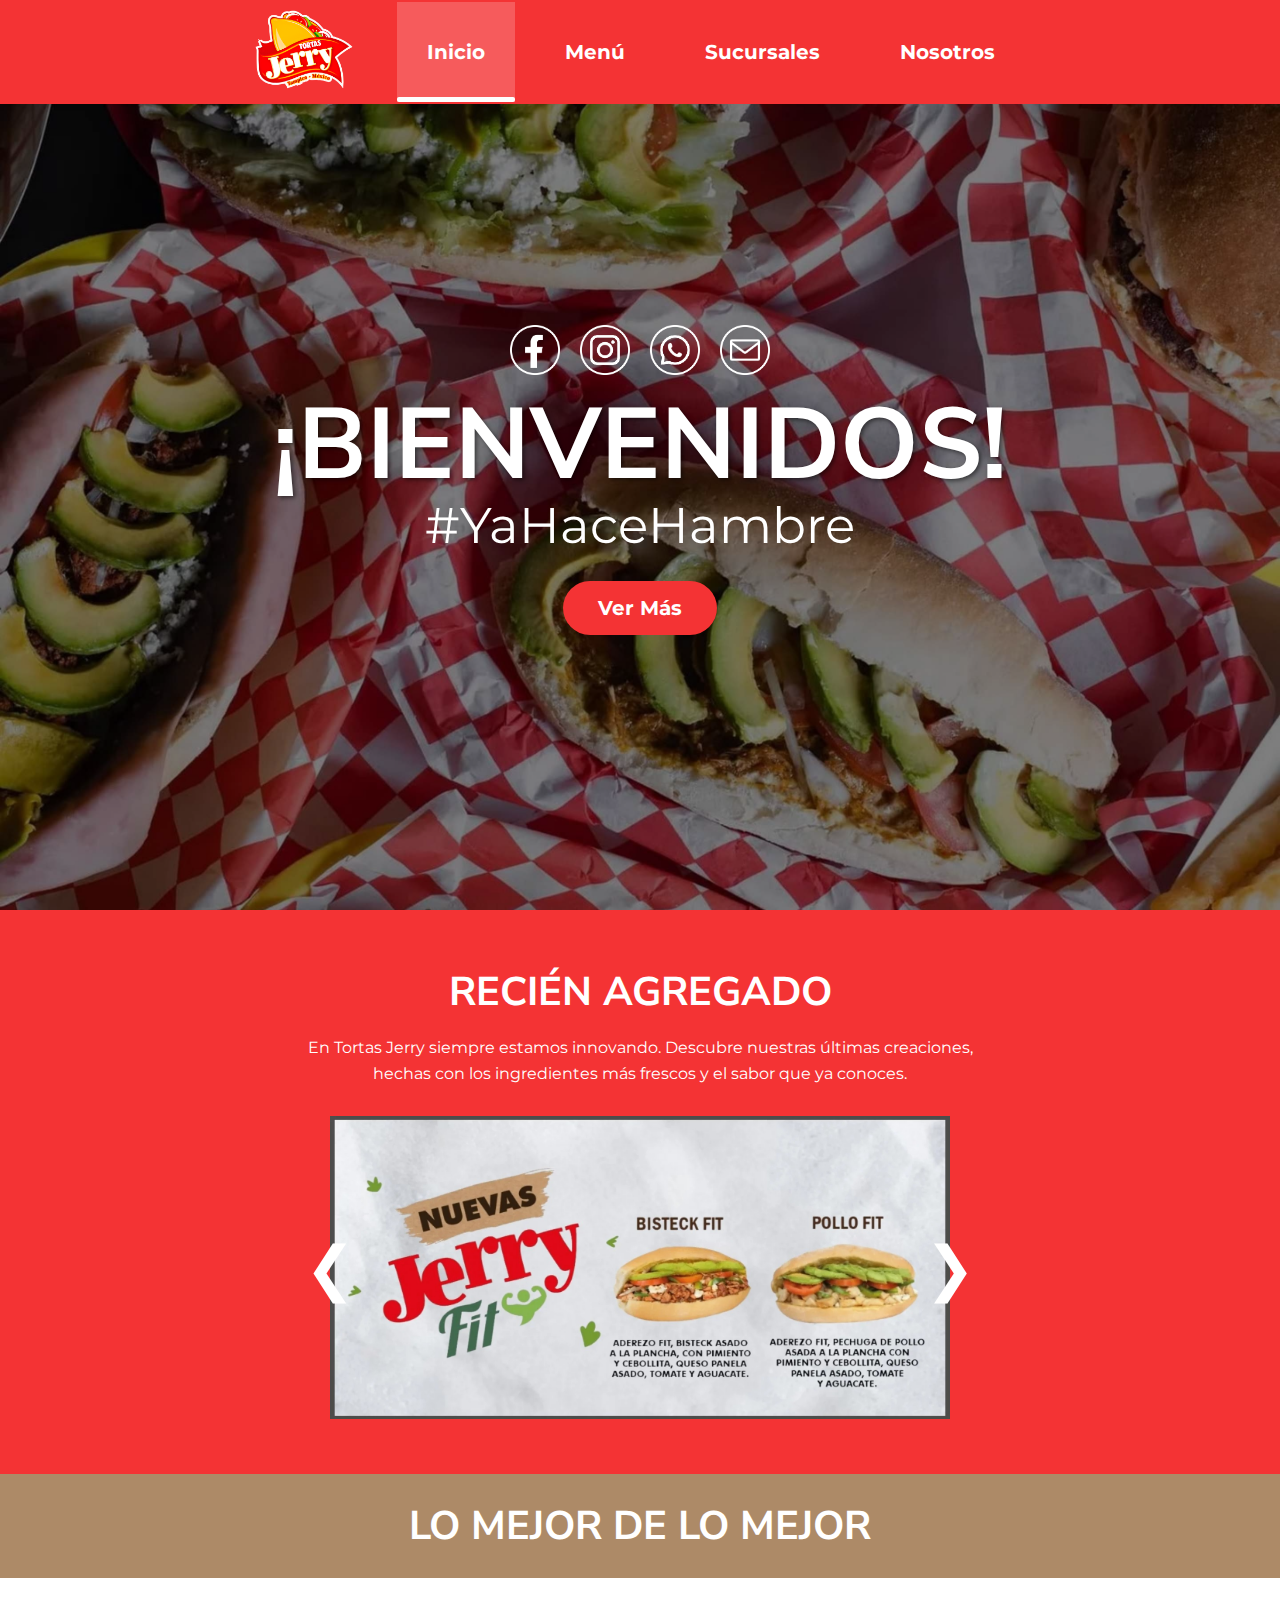
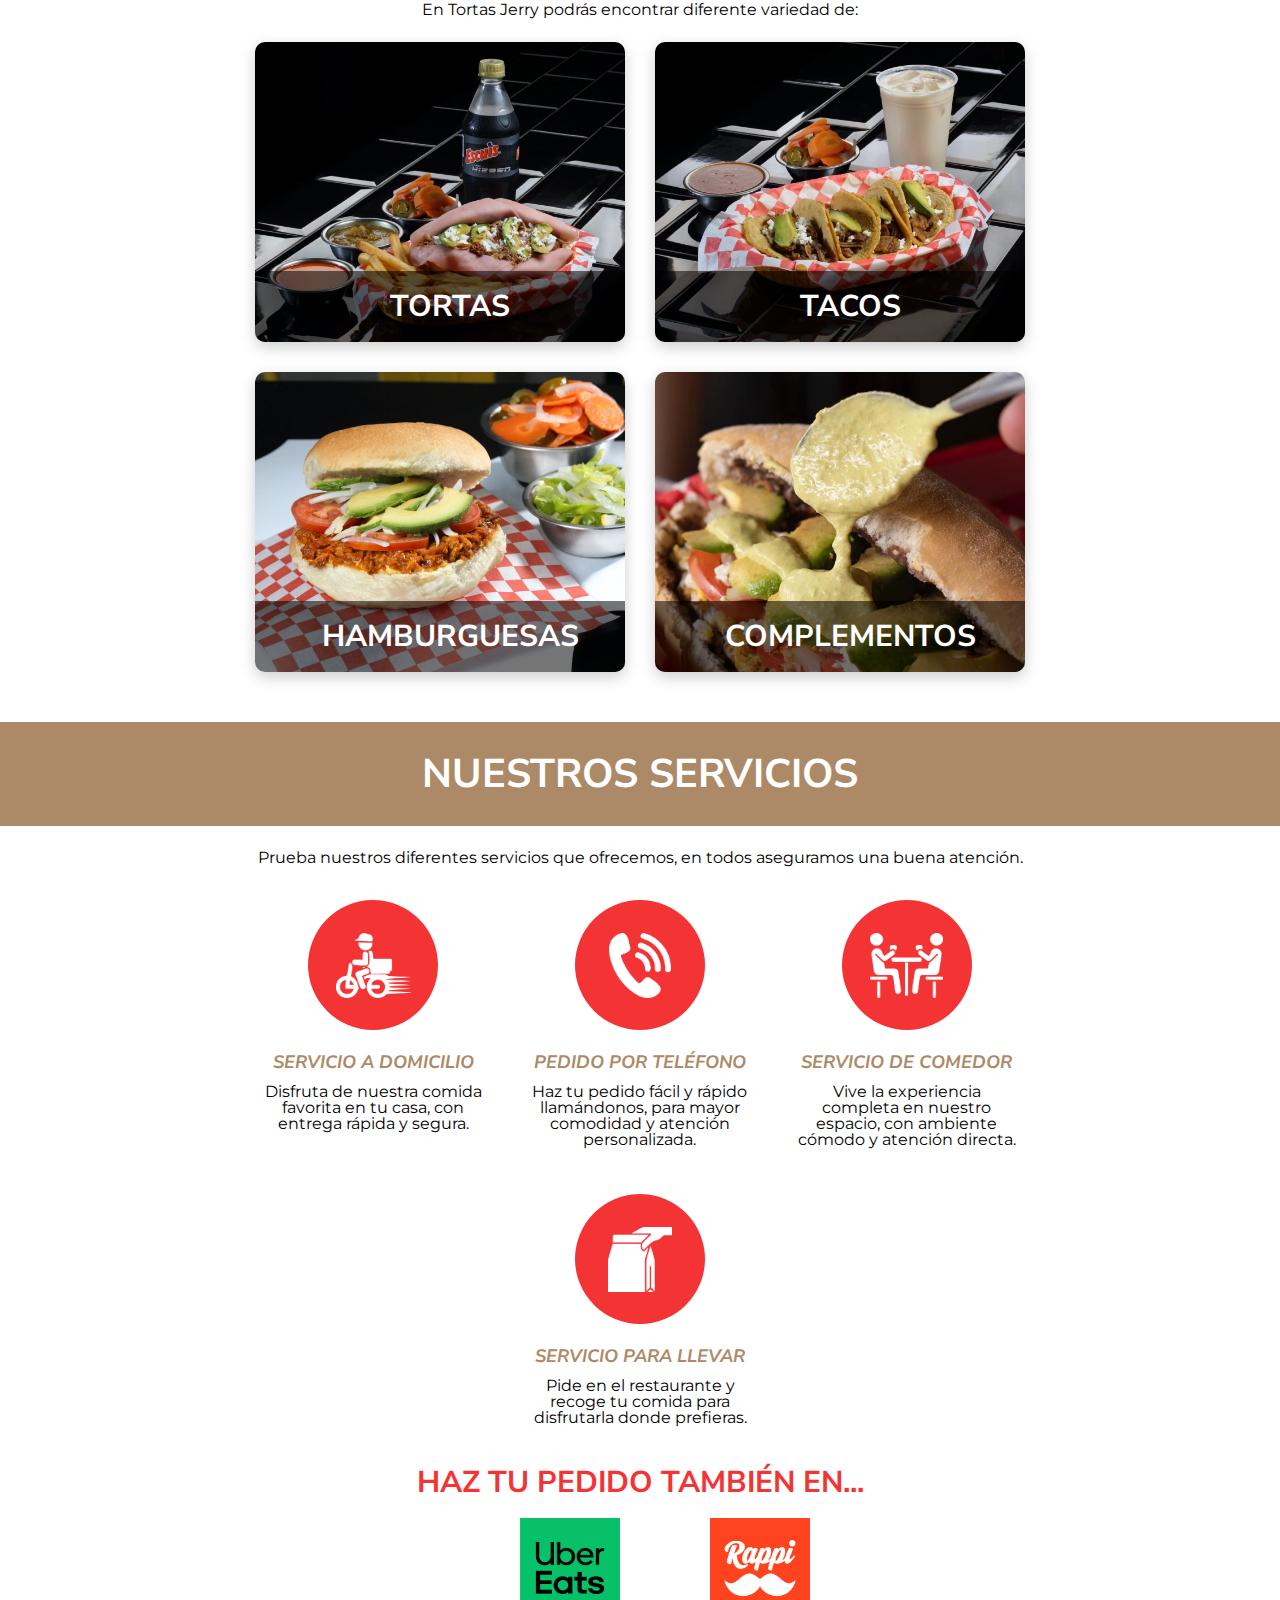
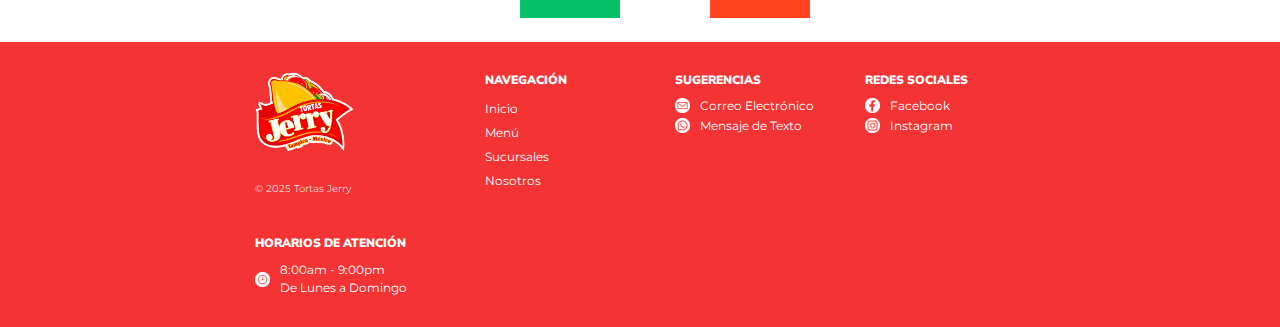
<file: index.html>
<!DOCTYPE html>
<html lang="es">
<head>
    <meta charset="UTF-8">
    <meta name="viewport" content="width=device-width, initial-scale=1.0">
    <title>Tortas Jerry Tampico - Inicio</title>
    <link rel="stylesheet" href="style.css">
    <link rel="stylesheet" href="https://cdnjs.cloudflare.com/ajax/libs/font-awesome/6.5.2/css/all.min.css">
</head>
<body>

    <header>
        <nav>
            <a href="#inicio"><img src="img/logotortasjerry.png" alt="Logo Tortas Jerry" class="logo"></a>
            <ul>
                <li><a href="index.html" class="active">Inicio</a></li>
                <li><a href="menu.html">Menú</a></li>
                <li><a href="sucursales.html">Sucursales</a></li>
                <li><a href="nosotros.html">Nosotros</a></li>
            </ul>
        </nav>
    </header>

    <main>
        <section id="inicio" class="hero-section">
            <div class="hero-overlay"></div>
            <div class="hero-content">
                <div class="social-icons">
                    <a href="https://www.facebook.com/tortasjerryoficial/" target="_blank"><img src="img/iconos/recurso9facefondotrans.png" alt="Facebook"></a>
                    <a href="https://www.instagram.com/tortas_jerry/?hl=es-la" target="_blank"><img src="img/iconos/recurso10instafondotrans.png" alt="Instagram"></a>
                    <a href="#" target="_blank"><img src="img/iconos/recurso11whatsfondotrans.png" alt="WhatsApp"></a>
                    <a href="#" target="_blank"><img src="img/iconos/recurso12emailfondotrans.png" alt="E-mail"></a>
                </div>
                <h1>¡BIENVENIDOS!</h1>
                <p>#YaHaceHambre</p>
                <a href="#recien-agregado" class="btn">Ver Más</a>
            </div>
        </section>

        <section id="recien-agregado" class="slider-section">
            <div class="container"> 
                <h2>RECIÉN AGREGADO</h2>
                <p>En Tortas Jerry siempre estamos innovando. Descubre nuestras últimas creaciones, hechas con los ingredientes más frescos y el sabor que ya conoces.</p>

            <div class="slider-container">
                <button class="slider-arrow prev">&#10094;</button>
                <div class="slider">
                    <div class="slide active">
                        <img src="img/tortasfit.jpg" alt="Nuevas Tortas JerryFit">
                    </div>
                <div class="slide">
                    <img src="img/Menu-Combo-a9d3dbf8.jpg" alt="Otro producto nuevo">
                </div>
                <div class="slide">
                    <img src="img/Menu-Tortas-2aab11c0.jpg" alt="Tercer producto">
                </div>
                </div>
                <button class="slider-arrow next">&#10095;</button>
            </div>
            </div>
        </section>

<section id="lo-mejor" class="grid-section">
    <div class="title-wrapper">
        <h2 class="section-title-bg"><span>LO MEJOR DE LO MEJOR</span></h2>
    </div>

    <div class="container">    
        <p class="section-description">En Tortas Jerry podrás encontrar diferente variedad de:</p>
        <div class="grid-container">
            <div class="grid-item">
                <img src="img/iniciotortas.webp" alt="Tortas">
                <div class="item-overlay"> <h3>TORTAS</h3>
                </div>
            </div>
            <div class="grid-item">
                <img src="img/iniciotacos.webp" alt="Tacos">
                <div class="item-overlay"> <h3>TACOS</h3>
                </div>
            </div>
            <div class="grid-item">
                <img src="img/iniciohamburguesas.webp" alt="Hamburguesas">
                <div class="item-overlay"> <h3>HAMBURGUESAS</h3>
                </div>
            </div>
            <div class="grid-item">
                <img src="img/iniciocomplementos.webp" alt="Complementos">
                <div class="item-overlay"> <h3>COMPLEMENTOS</h3>
                </div>
            </div>
        </div>
    </div>
</section>

        <section id="servicios">
    <div class="title-wrapper">
        <h2>NUESTROS SERVICIOS</h2>
    </div>

    <div class="container">
        <p class="section-description">
            Prueba nuestros diferentes servicios que ofrecemos, en todos aseguramos una buena atención.
        </p>

        <div class="services-container">
            <div class="service-item">
                <div class="service-icon-wrapper">
                    <img src="img/iconos/Recurso1Iconodomicilio.png" alt="Servicio a Domicilio">
                </div>
                <h3>SERVICIO A DOMICILIO</h3>
                <p>Disfruta de nuestra comida favorita en tu casa, con entrega rápida y segura.</p>
            </div>

            <div class="service-item">
                <div class="service-icon-wrapper">
                    <img src="img/iconos/Recurso2Iconoptelefono.png" alt="Pedido por Teléfono">
                </div>
                <h3>PEDIDO POR TELÉFONO</h3>
                <p>Haz tu pedido fácil y rápido llamándonos, para mayor comodidad y atención personalizada.</p>
            </div>

            <div class="service-item">
                <div class="service-icon-wrapper">
                    <img src="img/iconos/Recurso3Iconocomedor.png" alt="Servicio de Comedor">
                </div>
                <h3>SERVICIO DE COMEDOR</h3>
                <p>Vive la experiencia completa en nuestro espacio, con ambiente cómodo y atención directa.</p>
            </div>

            <div class="service-item">
                <div class="service-icon-wrapper">
                    <img src="img/iconos/Recurso4Iconollevar.png" alt="Para LLevar">
                </div>
                <h3> SERVICIO PARA LLEVAR</h3>
                <p>Pide en el restaurante y recoge tu comida para disfrutarla donde prefieras.</p>
            </div>
        </div>

        <h3 class="delivery-title">HAZ TU PEDIDO TAMBIÉN EN...</h3>

        <div class="delivery-apps">
            <a href="https://www.ubereats.com/mx/store/tortas-jerry-sucursal-petrolera/0-_RKtBLXLmxd_56i4LkDg?srsltid=AfmBOoqNTYQS6cqaiAxEth-B71lNn0RIHG-yItq38P153CdMXV4hjud1" target="_blank">
                <img src="img/iconos/uberetas.png" alt="Uber Eats">
            </a>
            <a href="https://www.rappi.com.mx/restaurantes/1923286517-tortas-jerry" target="_blank">
                <img src="img/iconos/Logorappimodificacion.jpg" alt="Rappi">
            </a>
        </div>
    </div>
</section>

    </main>

    <footer>
    <div class="container">
        <div class="footer-content">

            <div class="footer-column footer-brand">
                <img src="img/logotortasjerry.png" alt="Logo Tortas Jerry" class="footer-logo">
                <p class="copyright">&copy; 2025 Tortas Jerry</p>
            </div>

            <div class="footer-column">
                <h4>Navegación</h4>
                <ul class="footer-links">
                    <li><a href="index.html">Inicio</a></li>
                    <li><a href="menu.html">Menú</a></li>
                    <li><a href="sucursales.html">Sucursales</a></li>
                    <li><a href="nosotros.html">Nosotros</a></li>
                </ul>
            </div>

            <div class="footer-column">
                <h4>Sugerencias</h4>
                <ul class="footer-links-with-icons">
                    <li>
                        <a href="#">
                            <img src="img/iconosfooter/Recurso8emailfondoblanco.png" alt="Email">
                            <span>Correo Electrónico</span>
                        </a>
                    </li>
                    <li>
                        <a href="#">
                            <img src="img/iconosfooter/Recurso7whatsfondoblanco.png" alt="Mensaje de Texto">
                            <span>Mensaje de Texto</span>
                        </a>
                    </li>
                </ul>
            </div>

            <div class="footer-column">
                <h4>Redes Sociales</h4>
                <ul class="footer-links-with-icons">
                    <li>
                        <a href="#" target="_blank">
                            <img src="img/iconosfooter/Recurso5facefondoblanco.png" alt="Facebook">
                            <span>Facebook</span>
                        </a>
                    </li>
                    <li>
                        <a href="#" target="_blank">
                            <img src="img/iconosfooter/Recurso6instafondoblanco.png" alt="Instagram">
                            <span>Instagram</span>
                        </a>
                    </li>
                </ul>
            </div>

            <div class="footer-column">
                <h4>Horarios de Atención</h4>
                <div class="footer-info-item">
                    <img src="img/iconosfooter/Recurso 20horariofondoblanco.png" alt="Horario">
                    <span>8:00am - 9:00pm<br>De Lunes a Domingo</span>
                </div>
            </div>

        </div>
    </div>
</footer>

    <script src="script.js"></script>
</body>
</html>
</file>
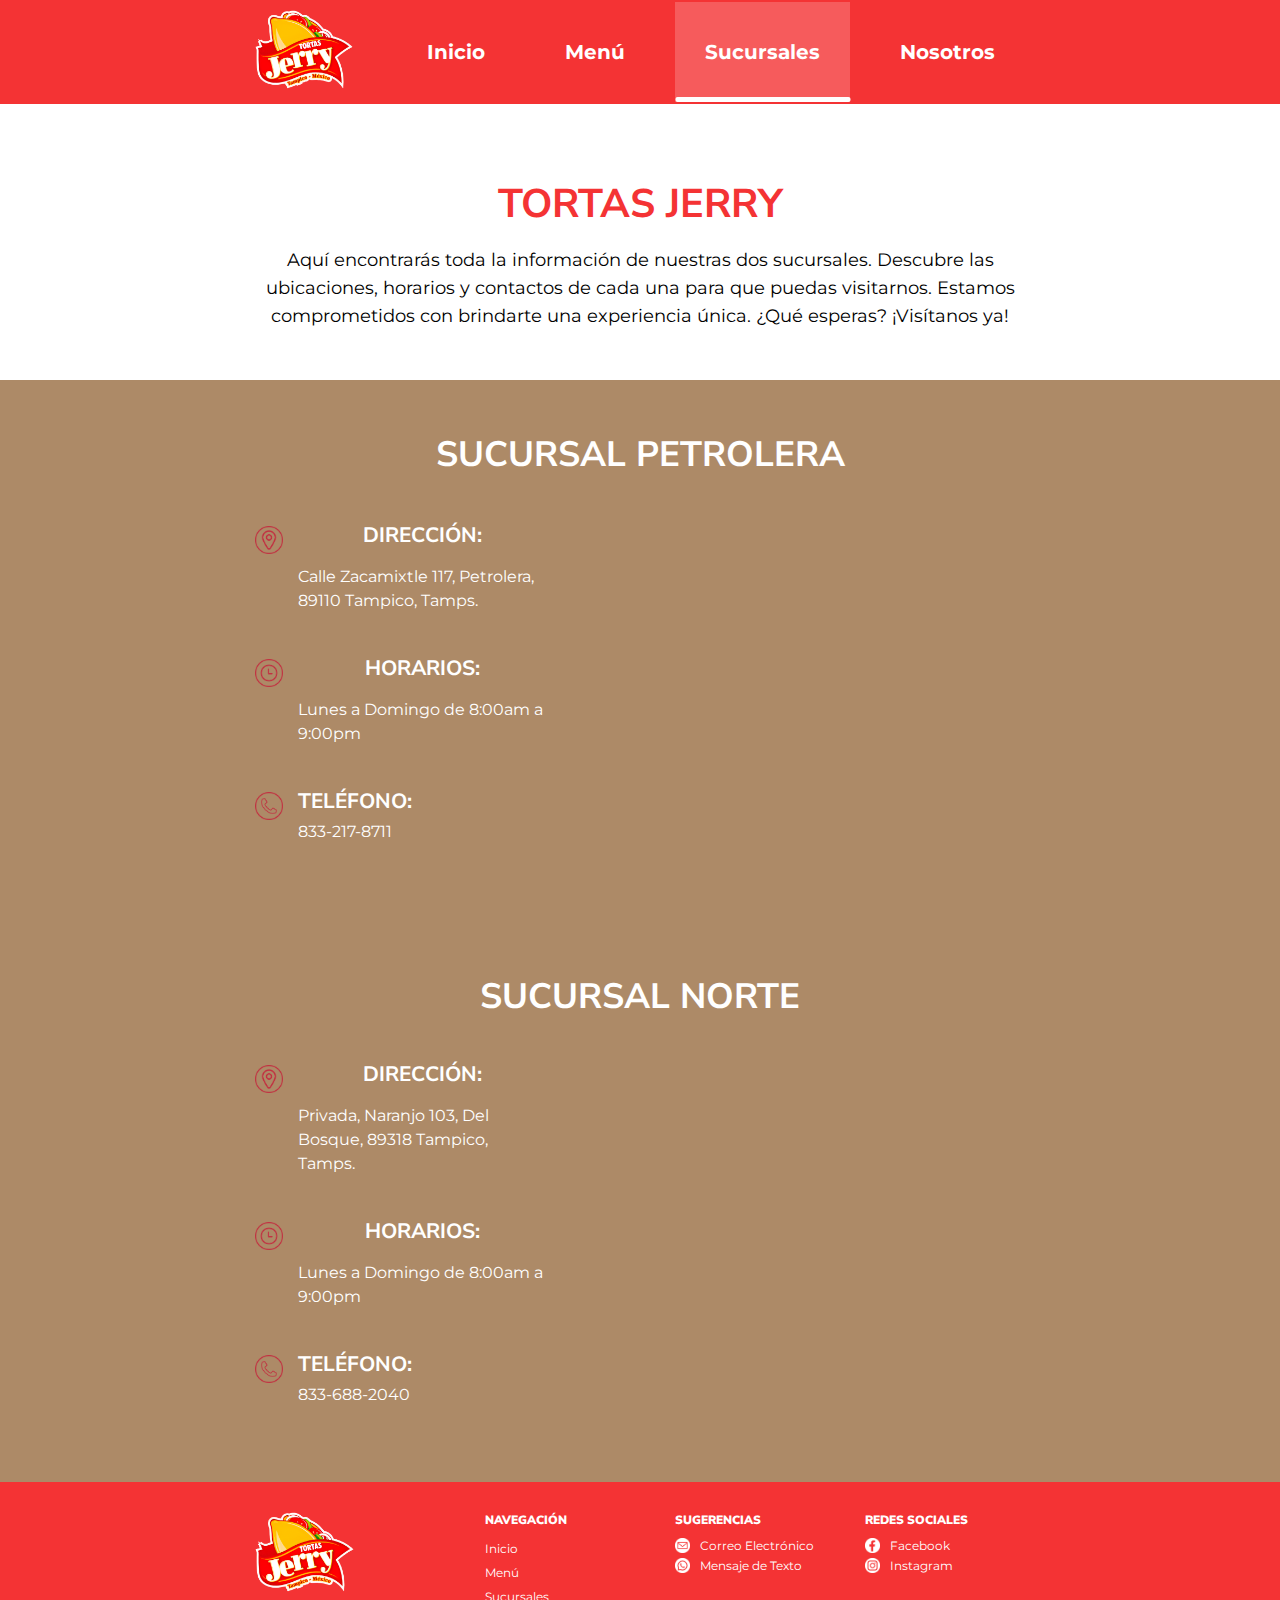
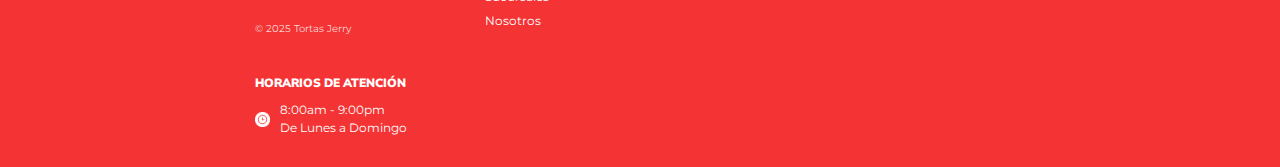
<file: sucursales.html>
<!DOCTYPE html>
<html lang="es">
<head>
    <meta charset="UTF-8">
    <meta name="viewport" content="width=device-width, initial-scale=1.0">
    <title>Sucursales - Tortas Jerry Tampico</title>
    <link rel="stylesheet" href="sucursales_style.css">
    <link rel="preconnect" href="https://fonts.googleapis.com">
    <link rel="preconnect" href="https://fonts.gstatic.com" crossorigin>
    <link href="https://fonts.googleapis.com/css2?family=Montserrat:wght@400;700&family=Nunito+Sans:wght@700;900&display=swap" rel="stylesheet">
</head>
<body>

    <header>
        <nav>
            <a href="index.html"><img src="img/logotortasjerry.png" alt="Logo Tortas Jerry" class="logo"></a>
            <ul>
                <li><a href="index.html">Inicio</a></li>
                <li><a href="menu.html">Menú</a></li>
                <li><a href="sucursales.html" class="active">Sucursales</a></li>
                <li><a href="nosotros.html">Nosotros</a></li>
            </ul>
        </nav>
    </header>

    <main>
        <section class="intro-section">
            <div class="container">
                <h1>TORTAS JERRY</h1>
                <p>Aquí encontrarás toda la información de nuestras dos sucursales. Descubre las ubicaciones, horarios y contactos de cada una para que puedas visitarnos. Estamos comprometidos con brindarte una experiencia única. ¿Qué esperas? ¡Visítanos ya!</p>
            </div>
        </section>

        <section class="branch-section">
            <div class="container">
                <h2 class="branch-title">SUCURSAL PETROLERA</h2>
                <div class="branch-content-wrapper">
                    <div class="branch-info">
                        <div class="info-item">
                            <img src="img/iconossucursales/Recurso 13direcrojotrans.png" alt="Dirección">
                            <div>
                                <h3>Dirección:</h3>
                                <p>Calle Zacamixtle 117, Petrolera, 89110 Tampico, Tamps.</p>
                            </div>
                        </div>
                        <div class="info-item">
                            <img src="img/iconossucursales/Recurso 14horariorojotrans.png" alt="Horarios">
                            <div>
                                <h3>Horarios:</h3>
                                <p>Lunes a Domingo de 8:00am a 9:00pm</p>
                            </div>
                        </div>
                        <div class="info-item">
                            <img src="img/iconossucursales/Recurso 15numerorojotrans.png" alt="Teléfono">
                            <div>
                                <h3>Teléfono:</h3>
                                <a href="tel:+528332178711">833-217-8711</a>
                            </div>
                        </div>
                    </div>
                    <div class="branch-map">
                        <iframe src="https://www.google.com/maps/embed?pb=!1m18!1m12!1m3!1d3692.6838557157926!2d-97.86924822493216!3d22.25207077972128!2m3!1f0!2f0!3f0!3m2!1i1024!2i768!4f13.1!3m3!1m2!1s0x85d7f9f0b55584af%3A0x92176205dfa07654!2sTortas%20Jerry!5e0!3m2!1ses-419!2smx!4v1759710916162!5m2!1ses-419!2smx" width="600" height="450" style="border:0;" allowfullscreen="" loading="lazy" referrerpolicy="no-referrer-when-downgrade"></iframe>
                    </div>
                </div>
            </div>
        </section>

        <section class="branch-section">
            <div class="container">
                <h2 class="branch-title">SUCURSAL NORTE</h2>
                <div class="branch-content-wrapper">
                    <div class="branch-info">
                        <div class="info-item">
                            <img src="img/iconossucursales/Recurso 13direcrojotrans.png" alt="Dirección">
                            <div>
                                <h3>Dirección:</h3>
                                <p>Privada, Naranjo 103, Del Bosque, 89318 Tampico, Tamps.</p>
                            </div>
                        </div>
                        <div class="info-item">
                            <img src="img/iconossucursales/Recurso 14horariorojotrans.png" alt="Horarios">
                            <div>
                                <h3>Horarios:</h3>
                                <p>Lunes a Domingo de 8:00am a 9:00pm</p>
                            </div>
                        </div>
                        <div class="info-item">
                            <img src="img/iconossucursales/Recurso 15numerorojotrans.png" alt="Teléfono">
                            <div>
                                <h3>Teléfono:</h3>
                                <a href="tel:+528336882040">833-688-2040</a>
                            </div>
                        </div>
                    </div>
                    <div class="branch-map">
                        <iframe src="https://www.google.com/maps/embed?pb=!1m18!1m12!1m3!1d3690.946529922007!2d-97.87931622493008!3d22.31786187967396!2m3!1f0!2f0!3f0!3m2!1i1024!2i768!4f13.1!3m3!1m2!1s0x85d7fb2b9e09359b%3A0x4ac7c042b1b13c1d!2sTortas%20Jerry!5e0!3m2!1ses-419!2smx!4v1759710820298!5m2!1ses-419!2smx" width="600" height="450" style="border:0;" allowfullscreen="" loading="lazy" referrerpolicy="no-referrer-when-downgrade"></iframe>
                        </div>
                </div>
            </div>
        </section>

    </main>

    <footer>
    <div class="container">
        <div class="footer-content">

            <div class="footer-column footer-brand">
                <img src="img/logotortasjerry.png" alt="Logo Tortas Jerry" class="footer-logo">
                <p class="copyright">&copy; 2025 Tortas Jerry</p>
            </div>

            <div class="footer-column">
                <h4>Navegación</h4>
                <ul class="footer-links">
                    <li><a href="index.html">Inicio</a></li>
                    <li><a href="menu.html">Menú</a></li>
                    <li><a href="sucursales.html">Sucursales</a></li>
                    <li><a href="nosotros.html">Nosotros</a></li>
                </ul>
            </div>

            <div class="footer-column">
                <h4>Sugerencias</h4>
                <ul class="footer-links-with-icons">
                    <li>
                        <a href="#">
                            <img src="img/iconosfooter/Recurso8emailfondoblanco.png" alt="Email">
                            <span>Correo Electrónico</span>
                        </a>
                    </li>
                    <li>
                        <a href="#">
                            <img src="img/iconosfooter/Recurso7whatsfondoblanco.png" alt="Mensaje de Texto">
                            <span>Mensaje de Texto</span>
                        </a>
                    </li>
                </ul>
            </div>

            <div class="footer-column">
                <h4>Redes Sociales</h4>
                <ul class="footer-links-with-icons">
                    <li>
                        <a href="#" target="_blank">
                            <img src="img/iconosfooter/Recurso5facefondoblanco.png" alt="Facebook">
                            <span>Facebook</span>
                        </a>
                    </li>
                    <li>
                        <a href="#" target="_blank">
                            <img src="img/iconosfooter/Recurso6instafondoblanco.png" alt="Instagram">
                            <span>Instagram</span>
                        </a>
                    </li>
                </ul>
            </div>

            <div class="footer-column">
                <h4>Horarios de Atención</h4>
                <div class="footer-info-item">
                    <img src="img/iconosfooter/Recurso 20horariofondoblanco.png" alt="Horario">
                    <span>8:00am - 9:00pm<br>De Lunes a Domingo</span>
                </div>
            </div>

        </div>
    </div>
</footer>

</body>
</html>
</file>
<file: style.css>
/* Importar una fuente de Google Fonts (opcional, pero recomendado) */

@import url('https://fonts.googleapis.com/css2?family=Montserrat:ital,wght@0,100..900;1,100..900&family=Nunito+Sans:ital,opsz,wght@0,6..12,200..1000;1,6..12,200..1000&display=swap');

/* ----- VARIABLES DE COLOR Y ESTILOS GENERALES ----- */
:root {
    --rojo-principal: #F43334;
    --negro-fondo: #212529;
    --blanco-texto: #ffffff;
    --gris-claro: #f8f9fa;
    --beige-fondo: #eaddcf;
    --cafe-texto: #AD8A67;
}

html {
    scroll-behavior: smooth; /* Para que el botón "Ver Más" se deslice suavemente */
}

body {
    margin: 0;
    font-family: "Montserrat", sans-serif;
    background-color: var(--blanco-texto);
}

.container {
    width: 100%;
    max-width: 1920px; /* <--- El ancho de tu diseño de Figma */
    margin: 0 auto;    /* <--- Centra el contenedor */
    padding: 0 255px;   /* <--- Añade el espacio a los lados */
    box-sizing: border-box; /* Importante para que el padding no cause desbordamiento */
}

h1, h2, h3 {
    font-family: "Nunito Sans", sans-serif; /* Fuente llamativa para títulos */
    text-transform: uppercase;
    text-align: center;
}

/* ----- NAVEGACIÓN ----- */
header {
    background-color: var(--rojo-principal);
    padding: 10px 255px;
    box-sizing: border-box;
    position: fixed; /* Fija el menú en la parte superior */
    width: 100%;
    max-width: 1920px;
    top: 0;
    left: 50%;
    transform: translateX(-50%);
    z-index: 1000;
}

nav {
    display: flex;
    justify-content: space-between;
    align-items: center;

}

nav .logo {
    width: 99px;
    height: 80px;
}

nav ul {
    list-style: none;
    display: flex;
    gap: 20px;
    margin: 0;
}

nav ul li a {
    color: var(--blanco-texto);
    text-decoration: none;
    font-weight: bold;
    font-size: 20px;
    padding: 38px 30px;
    transition: background-color 0.3s ease;
    position: relative;
}

/* AÑADE ESTE NUEVO BLOQUE DE CÓDIGO */
nav ul li a.active::after {
    content: ''; /* <-- Necesario para que el pseudo-elemento se muestre */
    position: absolute; /* <-- Lo posiciona con respecto al enlace (<a>) */
    
    bottom: 0; /* <-- Lo pega a la parte inferior del botón */
    left: 50%; /* <-- Lo mueve al centro horizontal */
    transform: translateX(-50%); /* <-- Ajuste fino para centrarlo perfectamente */

    width: 100%; /* <-- Ancho del rectángulo (ajusta al gusto) */
    height: 5px; /* <-- Grosor del rectángulo (ajusta al gusto) */
    
    background-color: white; /* <-- Color del rectángulo */
    border-radius: 2px; /* <-- Opcional: para redondear las esquinas */
}

/* Efecto de iluminación en el botón de navegación */
nav ul li a:hover, nav ul li a.active {
    background-color: rgba(255, 255, 255, 0.2);
}

/* ----- SECCIÓN BIENVENIDA ----- */
.hero-section {
    margin-top: 100px; /* Empuja el contenido debajo del header fijo */
    height: 90vh;
    position: relative;
    display: flex;
    justify-content: center;
    align-items: center;
    color: var(--blanco-texto);
    text-align: center;
    background-size: cover;
    background-position: center;
    transition: background-image 1s ease-in-out; /* Transición suave para el carrusel */
}

.hero-overlay {
    position: absolute;
    top: 0;
    left: 0;
    width: 100%;
    height: 100%;
    background-color: rgba(0, 0, 0, 0.5); /* Recuadro negro semi-transparente */
}

.hero-content {
    position: relative; /* Para que esté por encima del overlay */
    z-index: 2;
}

.hero-content h1 {
    font-size: 100px;
    margin: 20px;
    margin-bottom: 0;
    line-height: 1;
    text-shadow: 2px 2px 4px rgba(0,0,0,0.5);
}

.hero-content p {
    font-size: 50px;
    margin-top: 0;
    margin-bottom: 0;
}

.social-icons {
    position: absolute;
    top: -50px;
    left: 50%;
    transform: translateX(-50%);
    display: flex;
    gap: 20px;
}

.social-icons a {
    color: var(--blanco-texto);
    display: inline-block;
    transition: transform 0.3s;
}

.social-icons a:hover {
    transform: scale(1.2);
}

.social-icons img {
    height: 50px;
    width: auto;
}

.btn {
    background-color: var(--rojo-principal);
    color: var(--blanco-texto);
    font-size: 20px;
    padding: 15px 35px;
    text-decoration: none;
    border-radius: 30px;
    margin-top: 25px;
    display: inline-block;
    font-weight: bold;
    transition: background-color 0.3s, color 0.3s;
}

.btn:hover {
    background-color: var(--blanco-texto);
    color: var(--rojo-principal);
}


/* ----- SECCIÓN RECIÉN AGREGADO ----- */

#recien-agregado {
    scroll-margin-top: 100px; /* <-- AÑADE ESTA LÍNEA */
}
.slider-section {
    background-color: var(--rojo-principal);
    padding: 55px 20px;
    color: var(--blanco-texto);
}

.slider-container {
    max-width: 900px;
    margin: 0 auto;
    position: relative;
    overflow: hidden; /* Oculta los slides que no se están mostrando */
}

.slider {
    display: flex;
    transition: transform 0.5s ease-in-out; /* Animación de deslizamiento */
}

.slide {
    min-width:100%;
    box-sizing: border-box;
    display: none; /* Se ocultan por defecto */
    align-items: center;
    gap: 20px;
}

.slide.active {
    display: flex; /* Se muestra el slide activo */
    justify-content: center;
}

#recien-agregado h2 {
    font-size: 40px; /* <-- Ajusta este valor para el tamaño del título */
    margin-top: 0;
    margin-bottom: 0;
    color: white; /* El título ya es blanco por la sección, pero esto lo asegura */
}

#recien-agregado p {
    font-size: 16px; /* <-- Ajusta este valor para el tamaño del párrafo */
    font-family: "Montserrat", sans-serif;
    color: white;
    text-align: center;
    max-width: 700px; /* Evita que el párrafo sea demasiado ancho en pantallas grandes */
    margin-left: auto;
    margin-right: auto;
    margin-bottom: 30px; /* Espacio entre el párrafo y el carrusel */
    line-height: 1.6; /* Mejora la legibilidad */
}

.slide img {
    width: 85%;
    max-height: 500px;
    object-fit: cover;
}

.slider-arrow {
    position: absolute;
    top: 50%;
    transform: translateY(-50%);
    background-color: #f4333300;
    color: white;
    border: none;
    font-size: 60px;
    padding: 20px;
    cursor: pointer;
    z-index: 10;
}

.prev { left: 10px; }
.next { right: 10px; }


/* ----- SECCIÓN LO MEJOR DE LO MEJOR ----- */
.title-wrapper {
    background-color: #AD8A67; /* El color de fondo que se extiende al 100% */
    padding: 25px 0;           /* Espacio vertical para darle altura a la franja */
    margin-bottom: 0;       /* Espacio debajo de la franja del título */
}

/* REGLA PARA EL TEXTO H2 DENTRO DEL CONTENEDOR */
.title-wrapper h2 {
    /* Hacemos que el texto respete los márgenes del .container */
    max-width: 1440px; /* Usa el mismo max-width de tu .container */
    margin: 0 auto;    /* Centra el bloque de texto */
    padding: 0 20px;   /* Usa el mismo padding lateral de tu .container */
    box-sizing: border-box;

    /* Estilos de la tipografía */
    color: white;
    font-size: 40px;
    text-align: center;
}

/* ESTILOS PARA EL PÁRRAFO DE DESCRIPCIÓN */
.section-description {
    color: black; /* Color del texto negro */
    font-size: 16px; /* Tamaño del párrafo */
    text-align: center;
    margin-top: 20px;
    margin-bottom: 20px; /* Espacio debajo del párrafo */
    line-height: 1.5;
}

/* AJUSTES PARA EL CONTENEDOR DE LA CUADRÍCULA */
#lo-mejor .grid-container {
    display: grid;
    /* 2 columnas en pantallas medianas, 1 en pequeñas, se adapta */
    grid-template-columns: repeat(auto-fit, minmax(350px, 1fr)); 
    gap: 30px; /* Espacio entre los elementos de la cuadrícula */
    margin-bottom: 50px; /* Margen en la parte inferior de la sección */
}

/* ESTILOS PARA CADA ITEM DE LA CUADRÍCULA */
#lo-mejor .grid-item {
    position: relative; /* Importante para posicionar el overlay */
    overflow: hidden; /* Asegura que la imagen no se salga */
    border-radius: 10px;
    box-shadow: 0 5px 15px rgba(0,0,0,0.2); /* Sombra para dar profundidad */
    cursor: pointer; /* Indica que es clickeable (aunque no tenga link aún) */
    transition: transform 0.3s ease;
}

#lo-mejor .grid-item:hover {
    transform: translateY(-5px); /* Efecto de "levantar" al pasar el mouse */
}

/* ESTILOS PARA LAS IMÁGENES */
#lo-mejor .grid-item img {
    width: 100%; /* Las imágenes ocupan todo el ancho del item */
    height: 300px; /* ALTURA FIJA PARA TODAS LAS IMÁGENES */
    object-fit: cover; /* Recorta las imágenes para que encajen sin deformarse */
    display: block; /* Elimina espacio extra debajo de la imagen */
}

/* ESTILOS PARA EL CONTENEDOR NEGRO SEMITRANSPARENTE */
#lo-mejor .item-overlay {
    position: absolute;
    bottom: 0; /* Pega el overlay a la parte inferior */
    left: 0;
    width: 100%;
    background-color: rgba(0, 0, 0, 0.54); /* Fondo negro semitransparente */
    padding: 15px 10px; /* Espacio interno del overlay */
    text-align: center;
    /* Opcional: transición para un efecto más suave al pasar el mouse */
    transition: background-color 0.3s ease; 
}

/* ESTILOS PARA EL TÍTULO DENTRO DEL OVERLAY */
#lo-mejor .item-overlay h3 {
    color: white; /* Texto blanco */
    font-size: 30px; /* Tamaño del título */
    margin: 0; /* Elimina márgenes predeterminados del h3 */
    font-weight: 700; /* Grosor del texto */
}

/* Opcional: efecto al pasar el mouse por el item completo */
#lo-mejor .grid-item:hover .item-overlay {
    background-color: rgba(0, 0, 0, 0.8); /* Se oscurece un poco más al pasar el mouse */
}

/* Animación para aparecer al hacer scroll */
.animate-on-scroll {
    opacity: 0;
    transform: translateY(30px);
    transition: opacity 0.6s ease-out, transform 0.6s ease-out;
}

.animate-on-scroll.visible {
    opacity: 1;
    transform: translateY(0);
}

/*
==============================================
ESTILOS PARA LA SECCIÓN DE NUESTROS SERVICIOS
==============================================
*/

/* Contenedor principal de los 4 servicios */
.services-container {
    display: flex;
    justify-content: space-around; /* Distribuye el espacio entre los items */
    flex-wrap: wrap; /* Permite que se apilen en pantallas pequeñas */
    gap: 30px; /* Espacio entre los items */
    margin-top: 30px;
}

/* Estilo para cada uno de los 4 items de servicio */
.service-item {
    flex-basis: 220px; /* Ancho base para cada item */
    text-align: center;
    display: flex;
    flex-direction: column;
    align-items: center;
}

/* El círculo rojo que contiene el ícono */
.service-icon-wrapper {
    background-color: var(--rojo-principal);
    width: 130px;
    height: 130px;
    border-radius: 50%; /* Esto lo hace un círculo perfecto */
    display: flex;
    justify-content: center;
    align-items: center;
    margin-bottom: 20px;
    transition: transform 0.3s ease;
}

.service-item:hover .service-icon-wrapper {
    transform: scale(1.05); /* Efecto sutil al pasar el mouse */
}

/* La imagen del ícono dentro del círculo */
.service-icon-wrapper img {
    height: 65px; /* Ajusta el tamaño de tu ícono blanco */
    width: auto;
}

/* Título de cada servicio (ej. "SERVICIO A DOMICILIO") */
.service-item h3 {
    color: var(--cafe-texto);
    font-size: 18px;
    font-weight: bold;
    font-style: italic;
    margin-top: 0;
    margin-bottom: 10px;
}

/* Párrafo de descripción de cada servicio */
.service-item p {
    color: #000000;
    font-size: 16px;
    line-height: 1;
    margin-top: 0;
}


/*
==============================================
ESTILOS PARA "HAZ TU PEDIDO TAMBIÉN EN..."
==============================================
*/

/* Título de la sección de delivery */
.delivery-title {
    color: var(--rojo-principal);
    text-align: center;
    font-size: 30px;
    font-weight: bold;
    margin-top: 20px; /* Espacio arriba del título */
    margin-bottom: 15px;
}

/* Contenedor de los logos de las apps */
.delivery-apps {
    display: flex;
    justify-content: center;
    align-items: center;
    gap: 40px; /* Espacio entre los logos */
}

/* Logos de Uber Eats y Rappi */
.delivery-apps img {
    height: 100px; /* Ajusta el tamaño de los logos */
    transition: transform 0.3s ease;
    margin-bottom: 20px;
}

.delivery-apps a:hover img {
    transform: scale(1.1); /* Efecto de crecimiento al pasar el mouse */
}

/*
==============================================
ESTILOS PARA EL PIE DE PÁGINA (FOOTER)
==============================================
*/

footer {
    background-color: var(--rojo-principal);
    color: white;
    padding: 30px 0; /* Espacio vertical */
    font-family: 'Montserrat', sans-serif;
}

.footer-content {
    display: flex;
    justify-content: flex-start; /* Distribuye las columnas */
    align-items: flex-start; /* Alinea las columnas en la parte superior */
    flex-wrap: wrap; /* Permite que se apilen en pantallas pequeñas */
    gap: 30px; /* Espacio entre columnas */
}

.footer-column {
    flex: 1; /* Permite que las columnas crezcan y se ajusten */
    min-width: 150px; /* Ancho mínimo antes de que se apilen */
}

.footer-column h4 {
    font-family: 'Nunito Sans', sans-serif;
    font-weight: 900;
    font-size: 12px;
    margin-top: 0;
    margin-bottom: 10px;
    text-transform: uppercase;
}

/* Columna especial para el logo */
.footer-brand {
    flex-basis: 200px; /* Ancho base para la columna del logo */
    flex-grow: 0; /* Evita que crezca más de lo necesario */
}

.footer-logo {
    max-width: 100px;
    margin-bottom: 15px;
}

.copyright {
    font-size: 10px;
    color: rgba(255, 255, 255, 0.8);
}

/* Estilos para las listas de enlaces */
.footer-links,
.footer-links-with-icons {
    list-style: none;
    padding: 0;
    margin: 0;
}

.footer-links li,
.footer-links-with-icons li {
    margin-bottom: 5px;
}

.footer-links a,
.footer-links-with-icons a {
    color: white;
    text-decoration: none;
    font-size: 12px;
    line-height: 1;
    transition: opacity 0.3s ease;
}

.footer-links a:hover,
.footer-links-with-icons a:hover {
    opacity: 0.7; /* Se atenúa un poco al pasar el mouse */
}

/* Estilos para los enlaces que llevan ícono */
.footer-links-with-icons a {
    display: flex;
    align-items: center; /* Centra el ícono con el texto */
    gap: 10px; /* Espacio entre el ícono y el texto */
}

.footer-links-with-icons img {
    height: 15px; /* Tamaño de los íconos */
}

/* Estilos para la sección de horarios (que no es un enlace) */
.footer-info-item {
    display: flex;
    align-items: center;
    gap: 10px;
}

.footer-info-item img {
    height: 15px;
}

.footer-info-item span {
    font-size: 12px;
    line-height: 1.5;
}


/* -- Media Query para hacer el footer responsive en móviles -- */
@media (max-width: 992px) {
    .footer-content {
        flex-direction: column; /* Apila las columnas verticalmente */
        align-items: center; /* Centra las columnas */
        text-align: center;
    }

    .footer-links-with-icons a,
    .footer-info-item {
        justify-content: center; /* Centra el contenido de los items */
    }
}

/* ----- MEDIA QUERIES PARA RESPONSIVE EN MÓVILES (igual que en index.html, con ajustes para menú) ----- */
@media (max-width: 768px) {
    header {
        padding: 10px 20px; /* Ajuste el padding para pantallas más pequeñas */
        width: calc(100% - 40px);
    }
    nav {
        flex-direction: column;
        gap: 15px;
    }
    nav ul {
        padding: 0;
        gap: 10px;
        flex-wrap: wrap; /* Permite que los enlaces de navegación se envuelvan */
        justify-content: center;
    }
    nav ul li a {
        padding: 8px 15px;
        font-size: 0.9rem;
    }

    .menu-page-content {
        padding-top: 140px; /* Aumenta el padding para que el contenido no quede bajo el menú responsive */
    }

    .menu-categories {
        padding: 15px 10px;
        gap: 10px;
    }
    .category-btn {
        padding: 8px 15px;
        font-size: 0.9rem;
    }

    .section-title {
        font-size: 2rem;
    }
    .section-title .subtitle {
        font-size: 0.7em;
    }

    .product-grid {
        grid-template-columns: 1fr; /* Una sola columna en móviles */
        gap: 20px;
    }
    .product-item img {
        height: 150px;
    }

    .drinks-grid {
        flex-direction: column;
        align-items: center;
    }

    .soda-carousel-container {
        padding: 20px 0;
    }
    .soda-carousel {
        flex-wrap: nowrap; /* Evita que los slides se envuelvan */
        justify-content: flex-start; /* Alinea al inicio para el scroll */
    }
    .soda-slide {
        flex: 0 0 70%; /* Muestra un poco más de un slide en móviles */
        margin: 0 8px; /* Espacio entre ellos */
    }

    .soda-arrow {
        font-size: 1.5rem;
        padding: 8px 12px;
    }
    .prev-soda { left: -5px; }
    .next-soda { right: -5px; }


    .modal-content {
        max-width: 90%;
        padding: 20px;
    }
    #modal-image {
        max-height: 200px;
    }
    #modal-name {
        font-size: 1.5rem;
    }
    #modal-description {
        font-size: 1rem;
    }

    .footer-content {
        flex-direction: column;
        text-align: center;
        gap: 20px;
    }
    .footer-logo {
        margin-bottom: 10px;
    }
    .footer-links, .footer-social {
        align-items: center;
    }
}

/* Para pantallas aún más pequeñas */
@media (max-width: 480px) {
    .category-btn {
        font-size: 0.8rem;
        padding: 6px 10px;
    }
    .soda-slide {
        flex: 0 0 90%; /* Un slide casi completo en las pantallas más pequeñas */
    }
}
</file>
<file: sucursales_style.css>
@import url('https://fonts.googleapis.com/css2?family=Montserrat:ital,wght@0,100..900;1,100..900&family=Nunito+Sans:ital,opsz,wght@0,6..12,200..1000;1,6..12,200..1000&display=swap');

/* ----- VARIABLES DE COLOR Y ESTILOS GENERALES ----- */
:root {
    --rojo-principal: #F43334;
    --negro-fondo: #212529;
    --blanco-texto: #ffffff;
    --gris-claro: #f8f9fa;
    --beige-fondo: #eaddcf;
    --cafe-texto: #AD8A67;
}

html {
    scroll-behavior: smooth; /* Para que el botón "Ver Más" se deslice suavemente */
}

body {
    margin: 0;
    font-family: "Montserrat", sans-serif;
    background-color: var(--blanco-texto);
}

.container {
    width: 100%;
    max-width: 1920px; /* <--- El ancho de tu diseño de Figma */
    margin: 0 auto;    /* <--- Centra el contenedor */
    padding: 0 255px;   /* <--- Añade el espacio a los lados */
    box-sizing: border-box; /* Importante para que el padding no cause desbordamiento */
}

h1, h2, h3 {
    font-family: "Nunito Sans", sans-serif; /* Fuente llamativa para títulos */
    text-transform: uppercase;
    text-align: center;
}

/* ----- NAVEGACIÓN ----- */
header {
    background-color: var(--rojo-principal);
    padding: 10px 255px;
    box-sizing: border-box;
    position: fixed; /* Fija el menú en la parte superior */
    width: 100%;
    max-width: 1920px;
    top: 0;
    left: 50%;
    transform: translateX(-50%);
    z-index: 1000;
}

nav {
    display: flex;
    justify-content: space-between;
    align-items: center;

}

nav .logo {
    width: 99px;
    height: 80px;
}

nav ul {
    list-style: none;
    display: flex;
    gap: 20px;
    margin: 0;
}

nav ul li a {
    color: var(--blanco-texto);
    text-decoration: none;
    font-weight: bold;
    font-size: 20px;
    padding: 38px 30px;
    transition: background-color 0.3s ease;
    position: relative;
}

/* AÑADE ESTE NUEVO BLOQUE DE CÓDIGO */
nav ul li a.active::after {
    content: ''; /* <-- Necesario para que el pseudo-elemento se muestre */
    position: absolute; /* <-- Lo posiciona con respecto al enlace (<a>) */
    
    bottom: 0; /* <-- Lo pega a la parte inferior del botón */
    left: 50%; /* <-- Lo mueve al centro horizontal */
    transform: translateX(-50%); /* <-- Ajuste fino para centrarlo perfectamente */

    width: 100%; /* <-- Ancho del rectángulo (ajusta al gusto) */
    height: 5px; /* <-- Grosor del rectángulo (ajusta al gusto) */
    
    background-color: white; /* <-- Color del rectángulo */
    border-radius: 2px; /* <-- Opcional: para redondear las esquinas */
}

/* Efecto de iluminación en el botón de navegación */
nav ul li a:hover, nav ul li a.active {
    background-color: rgba(255, 255, 255, 0.2);
}


/*
==============================================
ESTILOS PARA LA PÁGINA DE SUCURSALES
==============================================
*/

/* Estilos para la sección de introducción */
.intro-section {
    margin-top: 100px;
    padding: 50px 0;
    text-align: center;
}
.intro-section h1 {
    font-family: 'Nunito Sans', sans-serif;
    font-size: 2.5rem;
    color: var(--rojo-principal);
    margin-bottom: 15px;
}
.intro-section p {
    font-family: 'Montserrat', sans-serif;
    font-size: 1.1rem;
    line-height: 1.6;
    max-width: 800px;
    margin: 0 auto;
}

/* Estilos para las secciones de cada sucursal */
.branch-section {
    background-color: #AD8A67; /* Color de fondo beige */
    padding: 50px 0;
}

.branch-title {
    font-family: 'Nunito Sans', sans-serif;
    font-size: 2.2rem;
    color: white;
    text-align: center;
    margin-top: 0;
    margin-bottom: 40px;
}

/* Contenedor de 2 columnas (info y mapa) */
.branch-content-wrapper {
    display: flex;
    gap: 40px; /* Espacio entre la info y el mapa */
    align-items: center; /* Alinea verticalmente la info con el mapa */
}

/* Columna izquierda de la información */
.branch-info {
    flex: 1; /* Ocupa la mitad del espacio */
}

.info-item {
    display: flex;
    align-items: flex-start; /* Alinea el ícono con el inicio del texto */
    margin-bottom: 25px;
}

.info-item img {
    width: 28px;
    margin-right: 15px;
    margin-top: 5px; /* Pequeño ajuste para alinear visualmente */
}

.info-item h3 {
    font-family: 'Nunito Sans', sans-serif;
    color: white;
    font-size: 1.3rem;
    margin: 0 0 5px 0;
}

.info-item p, .info-item a {
    font-family: 'Montserrat', sans-serif;
    font-size: 1rem;
    color: white;
    text-decoration: none;
    line-height: 1.5;
}

/* Columna derecha del mapa */
.branch-map {
    flex: 1.5; /* Le da un poco más de espacio al mapa */
    min-height: 350px;
}

.branch-map iframe {
    width: 100%;
    height: 350px;
    border: 0;
    border-radius: 8px; /* Bordes redondeados */
}

/* -- Media Query para hacerla responsive en móviles -- */
@media (max-width: 768px) {
    .branch-content-wrapper {
        flex-direction: column; /* Apila la info y el mapa */
    }
}

/*
==============================================
ESTILOS PARA EL PIE DE PÁGINA (FOOTER)
==============================================
*/

footer {
    background-color: var(--rojo-principal);
    color: white;
    padding: 30px 0; /* Espacio vertical */
    font-family: 'Montserrat', sans-serif;
}

.footer-content {
    display: flex;
    justify-content: flex-start; /* Distribuye las columnas */
    align-items: flex-start; /* Alinea las columnas en la parte superior */
    flex-wrap: wrap; /* Permite que se apilen en pantallas pequeñas */
    gap: 30px; /* Espacio entre columnas */
}

.footer-column {
    flex: 1; /* Permite que las columnas crezcan y se ajusten */
    min-width: 150px; /* Ancho mínimo antes de que se apilen */
}

.footer-column h4 {
    font-family: 'Nunito Sans', sans-serif;
    font-weight: 900;
    font-size: 12px;
    margin-top: 0;
    margin-bottom: 10px;
    text-transform: uppercase;
}

/* Columna especial para el logo */
.footer-brand {
    flex-basis: 200px; /* Ancho base para la columna del logo */
    flex-grow: 0; /* Evita que crezca más de lo necesario */
}

.footer-logo {
    max-width: 100px;
    margin-bottom: 15px;
}

.copyright {
    font-size: 10px;
    color: rgba(255, 255, 255, 0.8);
}

/* Estilos para las listas de enlaces */
.footer-links,
.footer-links-with-icons {
    list-style: none;
    padding: 0;
    margin: 0;
}

.footer-links li,
.footer-links-with-icons li {
    margin-bottom: 5px;
}

.footer-links a,
.footer-links-with-icons a {
    color: white;
    text-decoration: none;
    font-size: 12px;
    line-height: 1;
    transition: opacity 0.3s ease;
}

.footer-links a:hover,
.footer-links-with-icons a:hover {
    opacity: 0.7; /* Se atenúa un poco al pasar el mouse */
}

/* Estilos para los enlaces que llevan ícono */
.footer-links-with-icons a {
    display: flex;
    align-items: center; /* Centra el ícono con el texto */
    gap: 10px; /* Espacio entre el ícono y el texto */
}

.footer-links-with-icons img {
    height: 15px; /* Tamaño de los íconos */
}

/* Estilos para la sección de horarios (que no es un enlace) */
.footer-info-item {
    display: flex;
    align-items: center;
    gap: 10px;
}

.footer-info-item img {
    height: 15px;
}

.footer-info-item span {
    font-size: 12px;
    line-height: 1.5;
}

/* ----- MEDIA QUERIES PARA RESPONSIVE EN MÓVILES (igual que en index.html, con ajustes para menú) ----- */
@media (max-width: 768px) {
    header {
        padding: 10px 20px; /* Ajuste el padding para pantallas más pequeñas */
        width: calc(100% - 40px);
    }
    nav {
        flex-direction: column;
        gap: 15px;
    }
    nav ul {
        padding: 0;
        gap: 10px;
        flex-wrap: wrap; /* Permite que los enlaces de navegación se envuelvan */
        justify-content: center;
    }
    nav ul li a {
        padding: 8px 15px;
        font-size: 0.9rem;
    }

    .menu-page-content {
        padding-top: 140px; /* Aumenta el padding para que el contenido no quede bajo el menú responsive */
    }

    .menu-categories {
        padding: 15px 10px;
        gap: 10px;
    }
    .category-btn {
        padding: 8px 15px;
        font-size: 0.9rem;
    }

    .section-title {
        font-size: 2rem;
    }
    .section-title .subtitle {
        font-size: 0.7em;
    }

    .product-grid {
        grid-template-columns: 1fr; /* Una sola columna en móviles */
        gap: 20px;
    }
    .product-item img {
        height: 150px;
    }

    .drinks-grid {
        flex-direction: column;
        align-items: center;
    }

    .soda-carousel-container {
        padding: 20px 0;
    }
    .soda-carousel {
        flex-wrap: nowrap; /* Evita que los slides se envuelvan */
        justify-content: flex-start; /* Alinea al inicio para el scroll */
    }
    .soda-slide {
        flex: 0 0 70%; /* Muestra un poco más de un slide en móviles */
        margin: 0 8px; /* Espacio entre ellos */
    }

    .soda-arrow {
        font-size: 1.5rem;
        padding: 8px 12px;
    }
    .prev-soda { left: -5px; }
    .next-soda { right: -5px; }


    .modal-content {
        max-width: 90%;
        padding: 20px;
    }
    #modal-image {
        max-height: 200px;
    }
    #modal-name {
        font-size: 1.5rem;
    }
    #modal-description {
        font-size: 1rem;
    }

    .footer-content {
        flex-direction: column;
        text-align: center;
        gap: 20px;
    }
    .footer-logo {
        margin-bottom: 10px;
    }
    .footer-links, .footer-social {
        align-items: center;
    }
}

/* Para pantallas aún más pequeñas */
@media (max-width: 480px) {
    .category-btn {
        font-size: 0.8rem;
        padding: 6px 10px;
    }
    .soda-slide {
        flex: 0 0 90%; /* Un slide casi completo en las pantallas más pequeñas */
    }
}
</file>
